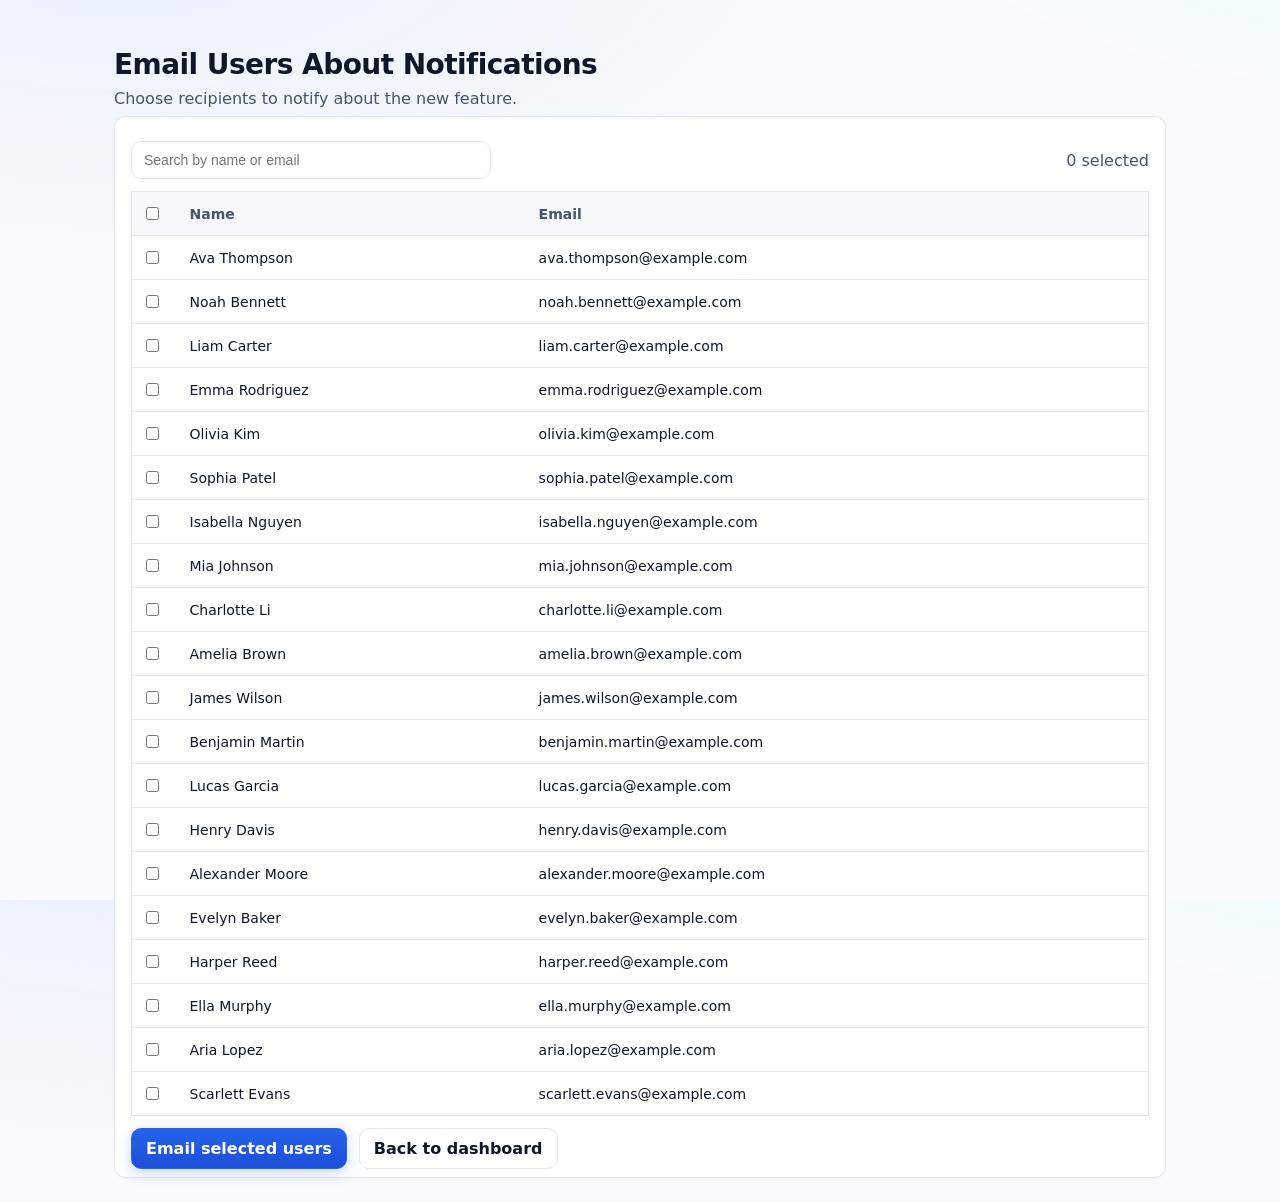
<file: users.html>
<!doctype html>
<html lang="en">
<head>
  <meta charset="utf-8" />
  <meta name="viewport" content="width=device-width, initial-scale=1" />
  <title>Select Users to Email</title>
  <link rel="stylesheet" href="./styles.css" />
  <script>
    document.addEventListener('DOMContentLoaded', () => {
      const users = [
        { name: 'Ava Thompson', email: 'ava.thompson@example.com' },
        { name: 'Noah Bennett', email: 'noah.bennett@example.com' },
        { name: 'Liam Carter', email: 'liam.carter@example.com' },
        { name: 'Emma Rodriguez', email: 'emma.rodriguez@example.com' },
        { name: 'Olivia Kim', email: 'olivia.kim@example.com' },
        { name: 'Sophia Patel', email: 'sophia.patel@example.com' },
        { name: 'Isabella Nguyen', email: 'isabella.nguyen@example.com' },
        { name: 'Mia Johnson', email: 'mia.johnson@example.com' },
        { name: 'Charlotte Li', email: 'charlotte.li@example.com' },
        { name: 'Amelia Brown', email: 'amelia.brown@example.com' },
        { name: 'James Wilson', email: 'james.wilson@example.com' },
        { name: 'Benjamin Martin', email: 'benjamin.martin@example.com' },
        { name: 'Lucas Garcia', email: 'lucas.garcia@example.com' },
        { name: 'Henry Davis', email: 'henry.davis@example.com' },
        { name: 'Alexander Moore', email: 'alexander.moore@example.com' },
        { name: 'Evelyn Baker', email: 'evelyn.baker@example.com' },
        { name: 'Harper Reed', email: 'harper.reed@example.com' },
        { name: 'Ella Murphy', email: 'ella.murphy@example.com' },
        { name: 'Aria Lopez', email: 'aria.lopez@example.com' },
        { name: 'Scarlett Evans', email: 'scarlett.evans@example.com' }
      ];

      const tbody = document.querySelector('#usersTbody');
      const searchInput = document.querySelector('#search');
      const selectAll = document.querySelector('#selectAll');
      const emailBtn = document.querySelector('#emailBtn');
      const selectedCount = document.querySelector('#selectedCount');

      let filteredUsers = [...users];

      function renderTable() {
        tbody.innerHTML = '';
        filteredUsers.forEach((u, index) => {
          const tr = document.createElement('tr');
          tr.innerHTML = `
            <td><input type="checkbox" class="row-check" data-index="${index}" aria-label="Select ${u.name}"></td>
            <td>${u.name}</td>
            <td>${u.email}</td>
          `;
          tbody.appendChild(tr);
        });
        updateSelectedCount();
      }

      function filterUsers(query) {
        const q = query.trim().toLowerCase();
        if (!q) {
          filteredUsers = [...users];
        } else {
          filteredUsers = users.filter(u =>
            u.name.toLowerCase().includes(q) || u.email.toLowerCase().includes(q)
          );
        }
        renderTable();
        selectAll.checked = false;
      }

      function getSelectedUsers() {
        const checks = Array.from(document.querySelectorAll('.row-check'));
        return checks
          .filter(c => c.checked)
          .map(c => filteredUsers[Number(c.getAttribute('data-index'))]);
      }

      function updateSelectedCount() {
        const count = getSelectedUsers().length;
        selectedCount.textContent = `${count} selected`;
      }

      // Initial render
      renderTable();

      // Wire up events
      searchInput.addEventListener('input', (e) => filterUsers(e.target.value));

      document.addEventListener('change', (e) => {
        if (e.target && e.target.classList.contains('row-check')) {
          updateSelectedCount();
          const rows = document.querySelectorAll('.row-check');
          selectAll.checked = rows.length > 0 && Array.from(rows).every(r => r.checked);
        }
      });

      selectAll.addEventListener('change', (e) => {
        const checked = e.target.checked;
        document.querySelectorAll('.row-check').forEach(cb => cb.checked = checked);
        updateSelectedCount();
      });

      emailBtn.addEventListener('click', () => {
        const selected = getSelectedUsers();
        if (selected.length === 0) {
          alert('Please select at least one user.');
          return;
        }
        const preview = selected.slice(0, 10).map(u => `${u.name} <${u.email}>`).join('\n');
        const more = selected.length > 10 ? `\n...and ${selected.length - 10} more` : '';
        const confirmed = confirm(`Send announcement email about the new Notifications feature to ${selected.length} users?\n\n${preview}${more}`);
        if (confirmed) {
          alert('Emails would be queued for delivery in a real system.');
        }
      });
    });
  </script>
</head>
<body>
  <div class="container">
    <header class="header">
      <h1>Email Users About Notifications</h1>
      <p class="subtle">Choose recipients to notify about the new feature.</p>
    </header>

    <section class="card">
      <div class="controls">
        <input id="search" class="input" type="search" placeholder="Search by name or email" aria-label="Search users" />
        <div class="subtle"><span id="selectedCount">0 selected</span></div>
      </div>
      <div class="table-wrap">
        <table class="table" aria-label="Users list">
          <thead>
            <tr>
              <th style="width:48px"><input id="selectAll" type="checkbox" aria-label="Select all"></th>
              <th>Name</th>
              <th>Email</th>
            </tr>
          </thead>
          <tbody id="usersTbody"></tbody>
        </table>
      </div>
      <div style="display:flex; gap:12px; margin-top:12px;">
        <a class="button" id="emailBtn" href="#" onclick="return false;">Email selected users</a>
        <a class="button secondary" href="./index.html">Back to dashboard</a>
      </div>
    </section>
  </div>
</body>
</html>
</file>
<file: styles.css>
/* Global styles */
:root {
  --bg: #f8fafc;
  --card: #ffffff;
  --text: #0f172a;
  --muted: #475569;
  --border: #e5e7eb;
  --primary: #2563eb;
  --primary-600: #1d4ed8;
  --primary-700: #1e40af;
  --accent: #10b981;
}

* { box-sizing: border-box; }

html, body {
  height: 100%;
}

body {
  margin: 0;
  font-family: ui-sans-serif, system-ui, -apple-system, Segoe UI, Roboto, Helvetica, Arial, "Apple Color Emoji", "Segoe UI Emoji";
  color: var(--text);
  background: radial-gradient(1200px 600px at 10% -10%, #e9f0ff 0%, transparent 60%),
              radial-gradient(1000px 500px at 110% -20%, #e7fff6 0%, transparent 60%),
              var(--bg);
}

.container {
  max-width: 1100px;
  margin: 0 auto;
  padding: 24px;
}

.header {
  padding: 24px 0 8px;
}

.header h1 {
  margin: 0 0 8px;
  font-size: 28px;
  letter-spacing: -0.02em;
}

.header p {
  margin: 0;
  color: var(--muted);
}

.grid {
  display: grid;
  grid-template-columns: 2fr 1fr;
  gap: 24px;
}

@media (max-width: 900px) {
  .grid { grid-template-columns: 1fr; }
}

.card {
  background: var(--card);
  border: 1px solid var(--border);
  border-radius: 12px;
  padding: 16px 16px 8px;
  box-shadow: 0 1px 2px rgba(0,0,0,0.04);
}

.card h2, .card h3 {
  font-size: 16px;
  margin: 4px 0 16px;
  color: var(--muted);
  font-weight: 600;
}

.actions {
  display: flex;
  flex-direction: column;
  gap: 12px;
}

.button {
  display: inline-flex;
  align-items: center;
  justify-content: center;
  gap: 8px;
  padding: 10px 14px;
  border-radius: 10px;
  border: 1px solid var(--primary);
  color: #fff;
  background: linear-gradient(180deg, var(--primary) 0%, var(--primary-600) 100%);
  text-decoration: none;
  font-weight: 600;
  transition: transform 0.04s ease, box-shadow 0.2s ease;
  box-shadow: 0 4px 14px rgba(37, 99, 235, 0.25);
}

.button:hover { background: linear-gradient(180deg, var(--primary-600) 0%, var(--primary-700) 100%); }
.button:active { transform: translateY(1px); }

.button.secondary {
  color: var(--text);
  background: #ffffff;
  border-color: var(--border);
  box-shadow: none;
}

.subtle {
  color: var(--muted);
}

.footer {
  margin-top: 16px;
  color: var(--muted);
  font-size: 13px;
}

/* Users table */
.table-wrap {
  overflow: auto; /* horizontal scroll on small screens */
}

.table {
  width: 100%;
  border-collapse: collapse;
  background: var(--card);
  border: 1px solid var(--border);
  border-radius: 12px;
}

.table th, .table td {
  padding: 12px 10px;
  border-bottom: 1px solid var(--border);
  text-align: left;
  font-size: 14px;
}

.table thead th {
  background: #f6f8fb;
  color: var(--muted);
  font-weight: 700;
}

.table tbody tr:hover {
  background: #f9fbff;
}

.controls {
  display: flex;
  flex-wrap: wrap;
  gap: 12px;
  align-items: center;
  justify-content: space-between;
  margin: 8px 0 12px;
}

.input {
  max-width: 360px;
  flex: 1 1 260px;
  padding: 10px 12px;
  border: 1px solid var(--border);
  border-radius: 10px;
  font-size: 14px;
}

.badge {
  display: inline-block;
  padding: 2px 8px;
  font-size: 12px;
  border-radius: 999px;
  background: #eef2ff;
  color: #3730a3;
  border: 1px solid #e0e7ff;
}
</file>
